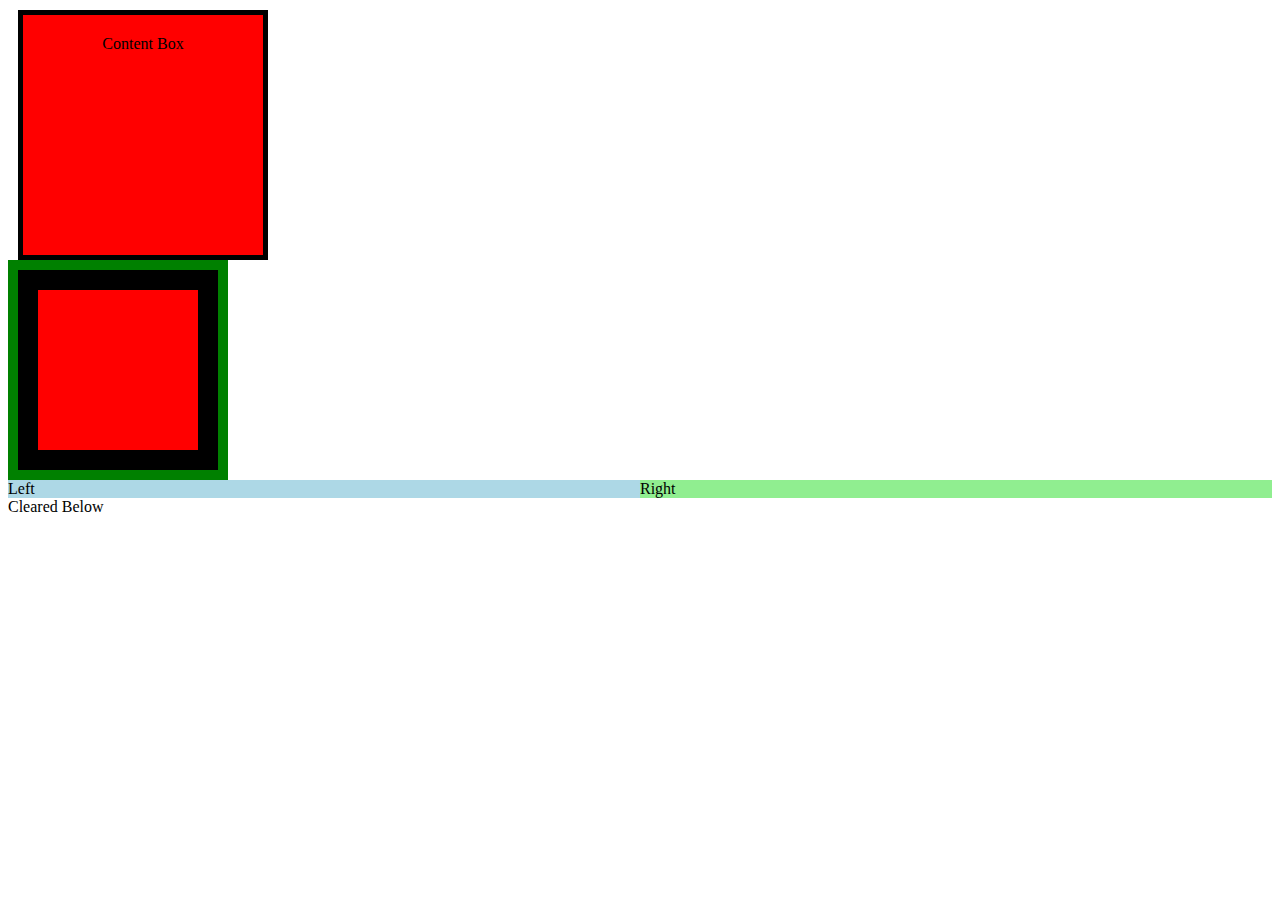
<file: css/day 2/box/index.html>
<!DOCTYPE html>
<html lang="en">

    <head>
        <meta charset="UTF-8">
        <meta name="viewport" content="width=device-width, initial-scale=1.0">
        <title>Box Model</title>
    </head>

    <body>
        <style>
            .box1 {
                box-sizing: content-box;
                width: 200px;
                height: 200px;
                padding: 20px;
                background-color: red;
                border: 5px solid black;
                margin: 10px;
                text-align: center;
            }

            .box1::before {
                content: "Content Box";
            }

            .box2 {
                box-sizing: border-box;
                width: 200px;
                height: 200px;
                padding: 20px;
                background-color: red;
                outline: 5px solid black;
                margin: 10px;
                border: 20px solid black;
                outline: 10px solid green;
            }
        </style>
        <div class="box1"></div>
        <div class="box2"></div>
        <div class="box3"></div>
        <div style="float: left; width: 50%; background-color: lightblue;">Left</div>
        <div style="float: right; width: 50%; background-color: lightgreen;">Right</div>
        <div style="clear: both;">Cleared Below</div>

    </body>

</html>
</file>
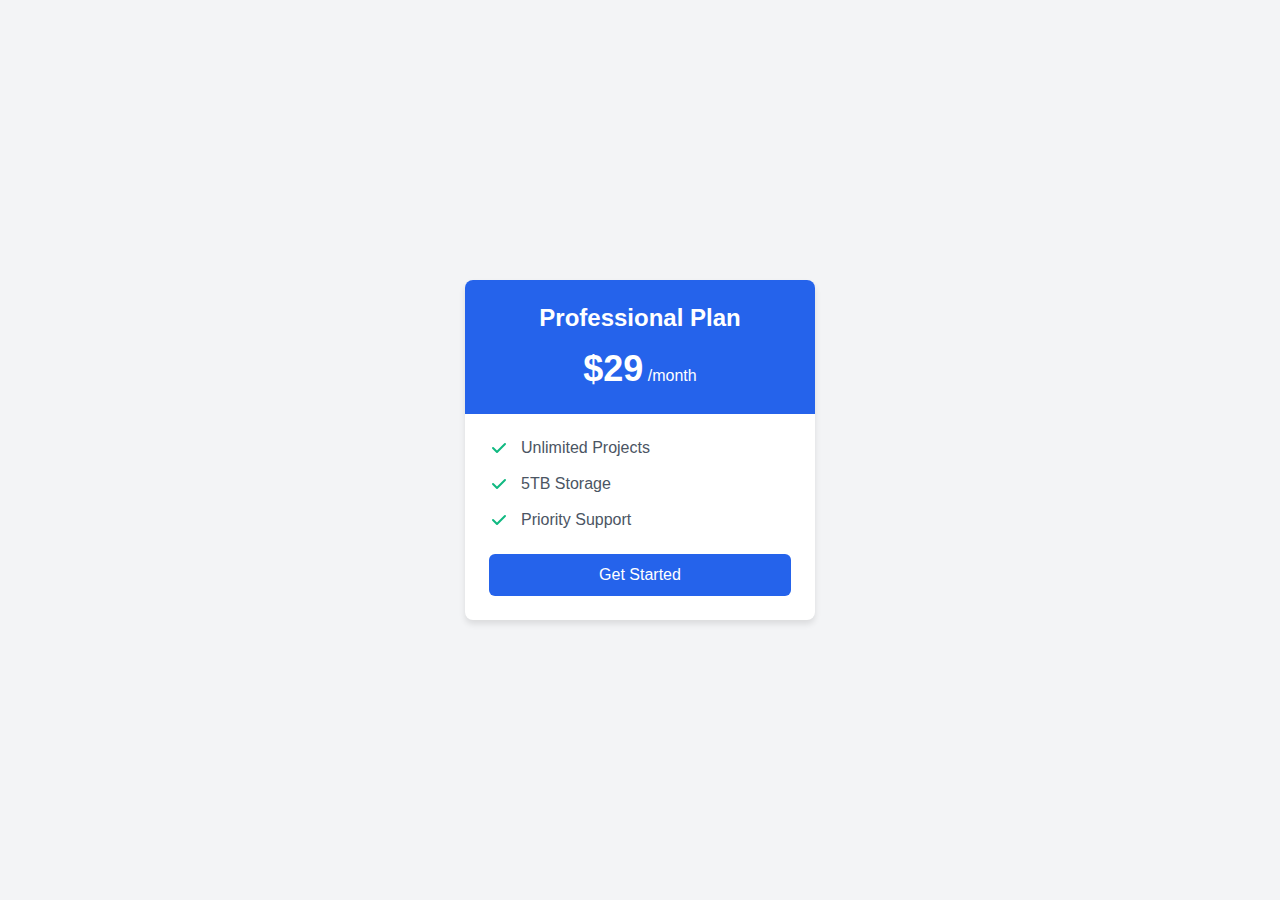
<file: css/day 2/pricing_card/index.html>
<!DOCTYPE html>
<html lang="en">

    <head>
        <meta charset="UTF-8">
        <meta name="viewport" content="width=device-width, initial-scale=1.0">
        <link rel="stylesheet" href="style.css">
        <title>Pricing Card</title>

    </head>

    <body>
        <div class="pricing-card">
            <!-- Header section with plan name and price -->
            <div class="card-header">
                <div class="plan-name">Professional Plan</div>
                <div>
                    <span class="price">$29</span>
                    <span class="price-period">/month</span>
                </div>
            </div>

            <!-- Features list -->
            <div class="features">
                <div class="feature-item">
                    <svg class="check-icon" viewBox="0 0 20 20" fill="currentColor">
                        <path fill-rule="evenodd"
                            d="M16.707 5.293a1 1 0 010 1.414l-8 8a1 1 0 01-1.414 0l-4-4a1 1 0 011.414-1.414L8 12.586l7.293-7.293a1 1 0 011.414 0z"
                            clip-rule="evenodd" />
                    </svg>
                    <span>Unlimited Projects</span>
                </div>
                <div class="feature-item">
                    <svg class="check-icon" viewBox="0 0 20 20" fill="currentColor">
                        <path fill-rule="evenodd"
                            d="M16.707 5.293a1 1 0 010 1.414l-8 8a1 1 0 01-1.414 0l-4-4a1 1 0 011.414-1.414L8 12.586l7.293-7.293a1 1 0 011.414 0z"
                            clip-rule="evenodd" />
                    </svg>
                    <span>5TB Storage</span>
                </div>
                <div class="feature-item">
                    <svg class="check-icon" viewBox="0 0 20 20" fill="currentColor">
                        <path fill-rule="evenodd"
                            d="M16.707 5.293a1 1 0 010 1.414l-8 8a1 1 0 01-1.414 0l-4-4a1 1 0 011.414-1.414L8 12.586l7.293-7.293a1 1 0 011.414 0z"
                            clip-rule="evenodd" />
                    </svg>
                    <span>Priority Support</span>
                </div>
            </div>

            <!-- Call-to-action button -->
            <div class="card-footer">
                <button class="cta-button">Get Started</button>
            </div>
        </div>
    </body>

</html>
</file>
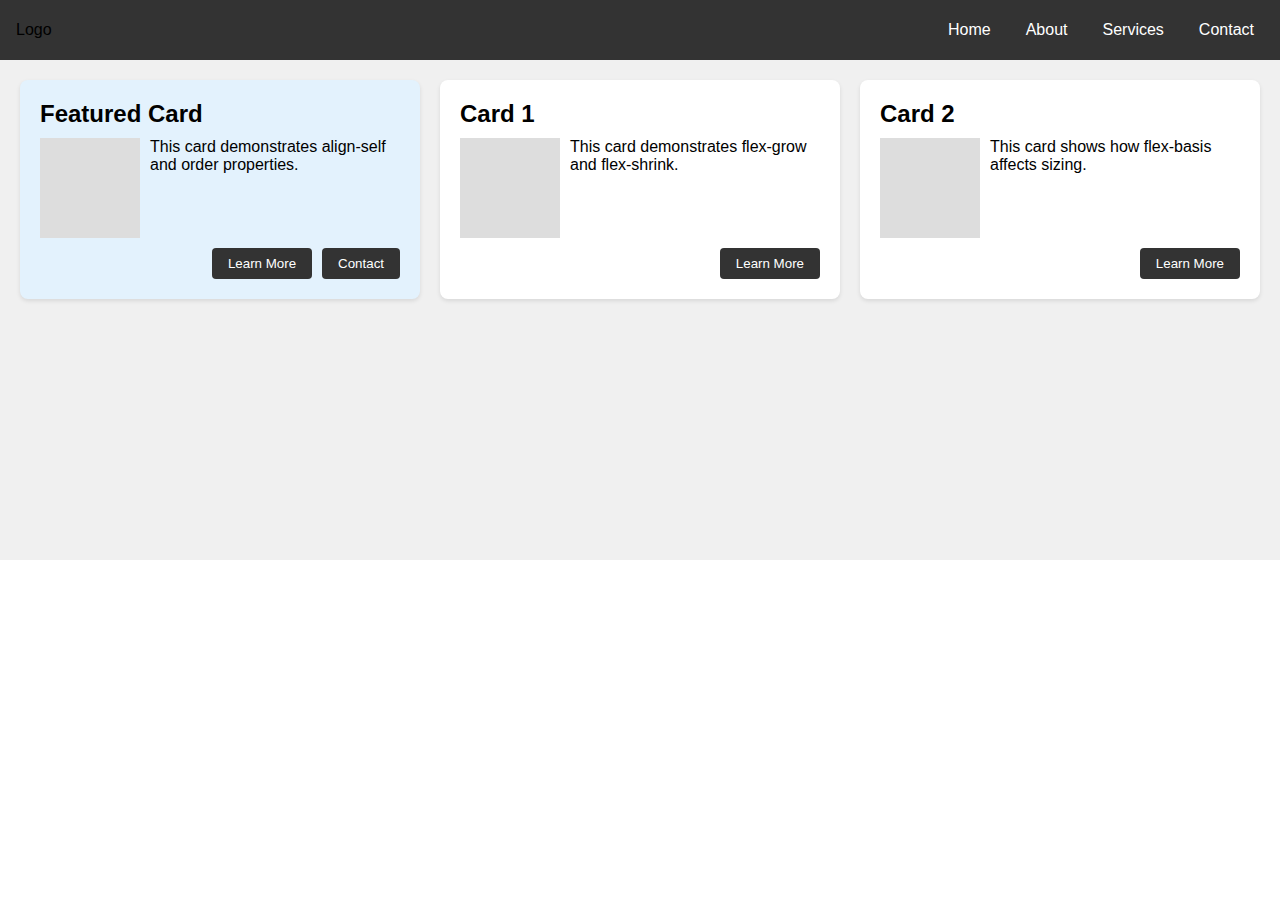
<file: css/day 3/NavBar/index.html>
<!DOCTYPE html>
<html lang="en">

    <head>
        <meta charset="UTF-8">
        <meta name="viewport" content="width=device-width, initial-scale=1.0">
        <link rel="stylesheet" href="style.css">
        <title>Flexbox Practice</title>

    </head>

    <body>
        <!-- Navigation Bar -->
        <nav class="navbar">
            <div class="logo">Logo</div>
            <div class="nav-links">
                <a href="#">Home</a>
                <a href="#">About</a>
                <a href="#">Services</a>
                <a href="#">Contact</a>
            </div>
        </nav>

        <!-- Card Container -->
        <div class="card-container">
            <!-- Featured Card -->
            <div class="card featured">
                <h2>Featured Card</h2>
                <div class="card-content">
                    <div class="card-image"></div>
                    <div class="card-text">
                        <p>This card demonstrates align-self and order properties.</p>
                    </div>
                </div>
                <div class="button-container">
                    <button>Learn More</button>
                    <button>Contact</button>
                </div>
            </div>

            <!-- Regular Cards -->
            <div class="card">
                <h2>Card 1</h2>
                <div class="card-content">
                    <div class="card-image"></div>
                    <div class="card-text">
                        <p>This card demonstrates flex-grow and flex-shrink.</p>
                    </div>
                </div>
                <div class="button-container">
                    <button>Learn More</button>
                </div>
            </div>

            <div class="card">
                <h2>Card 2</h2>
                <div class="card-content">
                    <div class="card-image"></div>
                    <div class="card-text">
                        <p>This card shows how flex-basis affects sizing.</p>
                    </div>
                </div>
                <div class="button-container">
                    <button>Learn More</button>
                </div>
            </div>
        </div>
    </body>

</html>
</file>
<file: css/day 3/NavBar/style.css>
* {
  margin: 0;
  padding: 0;
  box-sizing: border-box;
}

body {
  font-family: Arial, sans-serif;
}

/* Navigation Bar - demonstrates flex-flow and gap */
.navbar {
  background-color: #333;
  padding: 1rem;
  /* Using flex-flow shorthand (flex-direction + flex-wrap) */
  display: flex;
  flex-flow: row wrap;
  gap: 20px;
  align-items: center;
  justify-content: space-between;
}

.nav-links {
  display: flex;
  gap: 15px;
  /* Will wrap on smaller screens */
  flex-wrap: wrap;
}

.nav-links a {
  color: white;
  text-decoration: none;
  padding: 5px 10px;
  /* Using flex to control link growth */
  flex: 0 0 auto;
}

/* Card Container - demonstrates align-content and align-items */
.card-container {
  display: flex;
  flex-wrap: wrap;
  gap: 20px;
  padding: 20px;
  min-height: 500px;
  background-color: #f0f0f0;
  /* Spacing between wrapped rows */
  align-content: flex-start;
}

/* Individual Cards - demonstrates flex item properties */
.card {
  background-color: white;
  padding: 20px;
  border-radius: 8px;
  box-shadow: 0 2px 4px rgba(0, 0, 0, 0.1);
  /* Using flex shorthand (grow shrink basis) */
  flex: 1 1 300px;
  display: flex;
  flex-direction: column;
  gap: 10px;
}

/* Special card to demonstrate align-self */
.card.featured {
  align-self: stretch;
  background-color: #e3f2fd;
  /* Changing order to appear first */
  order: -1;
}

/* Responsive card content */
.card-content {
  display: flex;
  gap: 10px;
}

.card-image {
  flex: 0 0 100px;
  background-color: #ddd;
  height: 100px;
}

.card-text {
  /* Using flex-grow to take remaining space */
  flex: 1;
}

/* Button container to demonstrate justify-content */
.button-container {
  display: flex;
  justify-content: flex-end;
  gap: 10px;
  margin-top: auto;
}

button {
  padding: 8px 16px;
  border: none;
  border-radius: 4px;
  background-color: #333;
  color: white;
  cursor: pointer;
}

/* Media Queries for Responsive Design */
@media (max-width: 768px) {
  .navbar {
    flex-direction: column;
    align-items: stretch;
  }

  .nav-links {
    justify-content: center;
  }

  .card {
    flex: 1 1 100%;
  }
}
</file>
<file: css/day 2/pricing_card/style.css>
/* Reset default box-sizing to border-box for better size calculations */
* {
  margin: 0;
  padding: 0;
  box-sizing: border-box;
}

body {
  /* Center the card and add background */
  min-height: 100vh;
  display: flex;
  justify-content: center;
  align-items: center;
  background-color: #f3f4f6;
  font-family: Arial, sans-serif;
}

/* Main card container */
.pricing-card {
  /* Set fixed width and add shadow for depth */
  width: 350px;
  background-color: white;
  border-radius: 8px;
  box-shadow: 0 4px 6px rgba(0, 0, 0, 0.1);
  overflow: hidden;
  /* Ensures content doesn't spill out */
}

/* Card header section */
.card-header {
  /* Add padding for inner spacing */
  padding: 24px;
  background-color: #2563eb;
  color: white;
  text-align: center;
}

.plan-name {
  font-size: 24px;
  font-weight: bold;
  margin-bottom: 16px;
}

.price {
  font-size: 36px;
  font-weight: bold;
}

.price-period {
  font-size: 16px;
}

/* Features section */
.features {
  /* Add padding and space between items */
  padding: 24px;
}

.feature-item {
  /* Use flexbox for icon alignment */
  display: flex;
  align-items: center;
  margin-bottom: 16px;
  color: #4b5563;
}

.feature-item:last-child {
  margin-bottom: 0;
}

.check-icon {
  /* Style the checkmark */
  width: 20px;
  height: 20px;
  margin-right: 12px;
  color: #10b981;
}

/* Button container */
.card-footer {
  padding: 0 24px 24px 24px;
}

.cta-button {
  /* Style the button */
  width: 100%;
  padding: 12px;
  background-color: #2563eb;
  color: white;
  border: none;
  border-radius: 6px;
  font-size: 16px;
  cursor: pointer;
  transition: background-color 0.2s;
}

.cta-button:hover {
  background-color: #1d4ed8;
}
</file>
